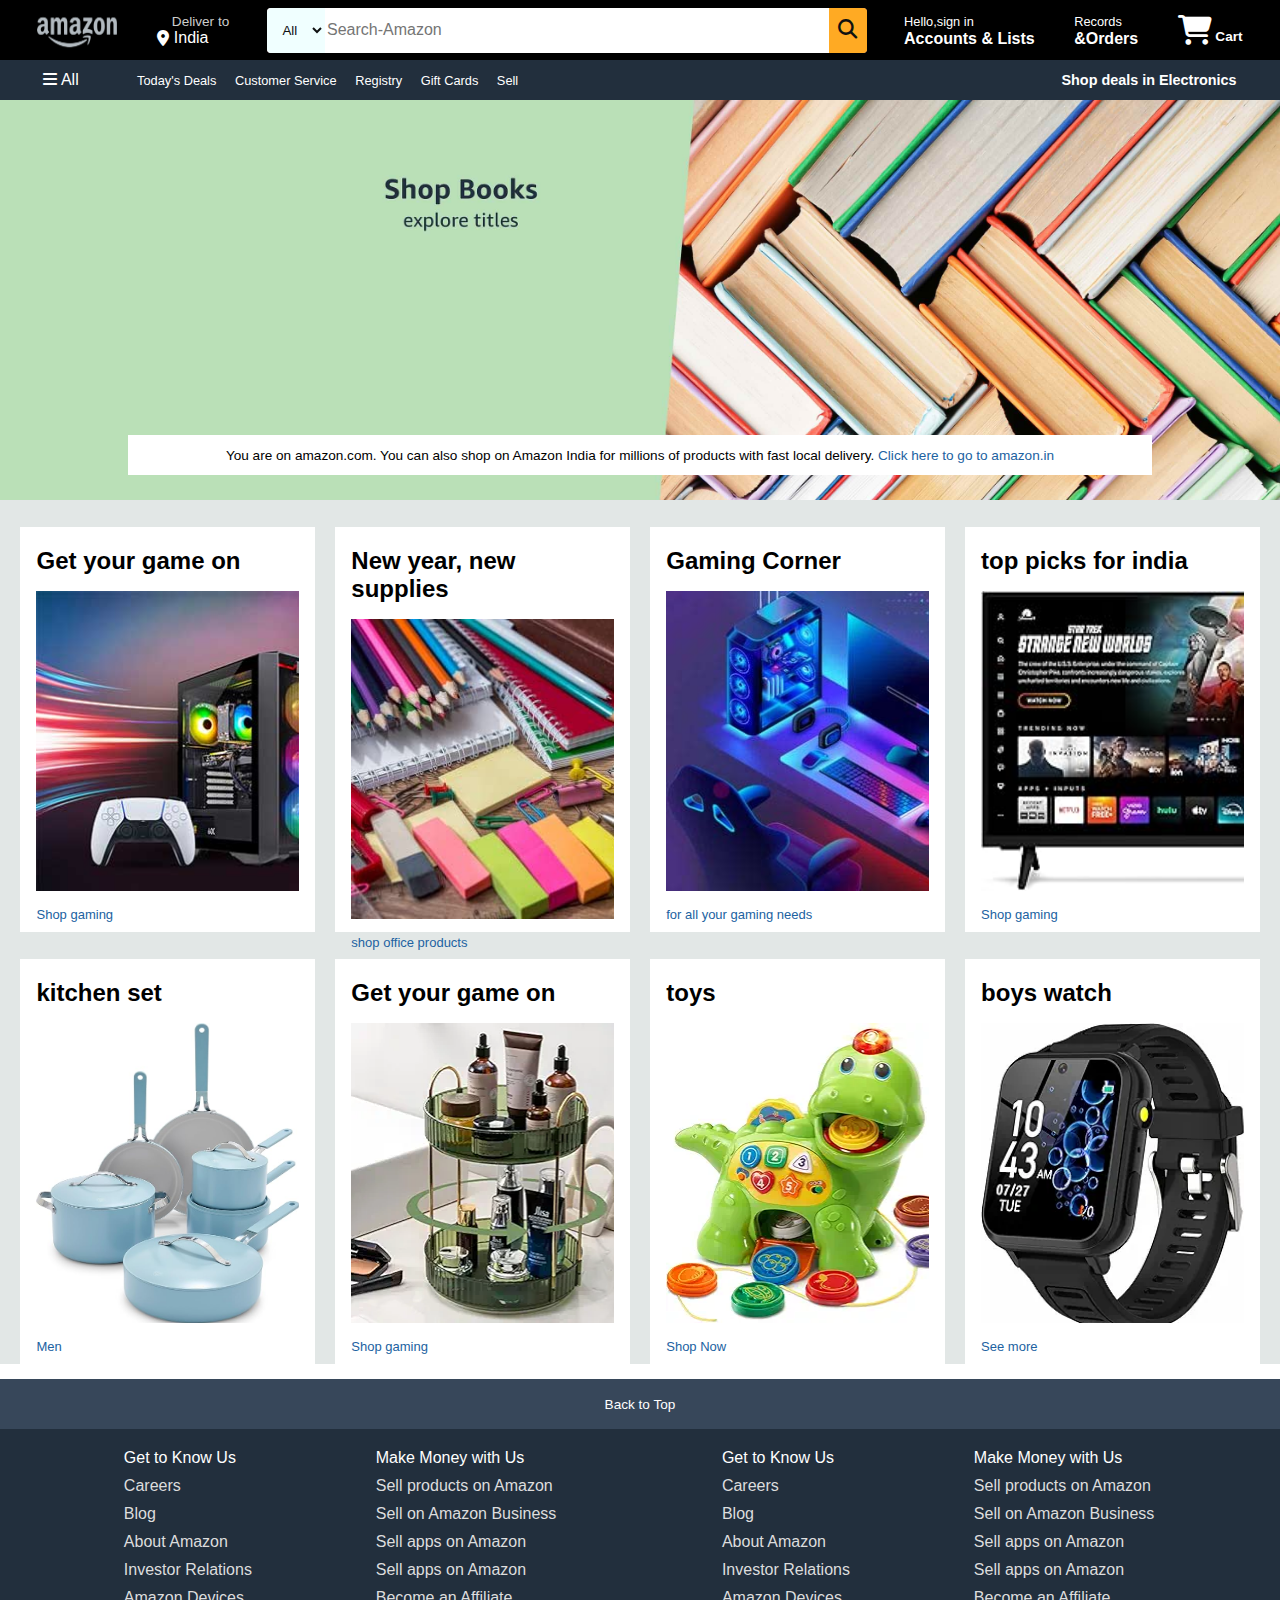
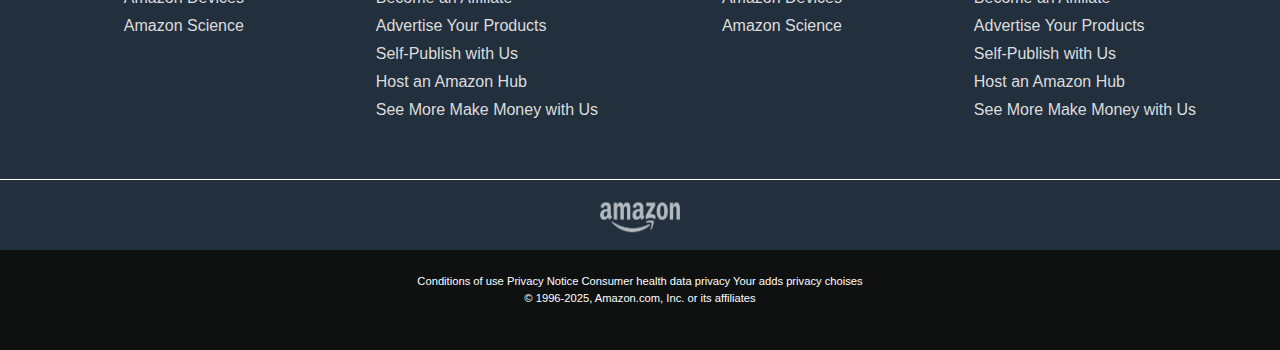
<file: index.html>
<!DOCTYPE html>
<html>
    <head>
        <title>project</title>
        <link rel="stylesheet" href="https://cdnjs.cloudflare.com/ajax/libs/font-awesome/6.7.2/css/all.min.css" integrity="sha512-Evv84Mr4kqVGRNSgIGL/F/aIDqQb7xQ2vcrdIwxfjThSH8CSR7PBEakCr51Ck+w+/U6swU2Im1vVX0SVk9ABhg==" crossorigin="anonymous" referrerpolicy="no-referrer" />
        <link rel="stylesheet" href="style.css">
    </head>
    <body>
        <header>
            <div class="navbar">
                <div class="nav-logo border">
                    <img src="img.png" alt="img" width="80" height="45">
                </div>
                <div class="nav-address border">
                    <p class="add-first">Deliver to</p>
                    <div class="icon">
                        <i class="fa-solid fa-location-dot"></i>
                        <p class="add-second">India</p></div>

                    </div>
                  <div class="nav-search">
                    <select class="search-select">
                        <option>All</option>
                    </select>
                        <input placeholder="Search-Amazon" class="search-input">
                        <div class="search-icon">
                            <i class="fa-solid fa-magnifying-glass"></i>
                        </div>
              </div>  
              <div class="nav-singin  border">
                <p><span>Hello,sign in</span></p>
                <p class="nav-second ">Accounts & Lists</p>
            </div> 
            <div class="nav-returns border">
                <p><span>Records</span></p>
                <p class="nav-second ">&Orders</p>
            </div>  
            <div class="nav-cart border">
                <i class="fa-solid fa-cart-shopping"></i>
            Cart
            </div>         
            </div>
            <div class="panel">
                <div class="panel-all">
                    <i class="fa-solid fa-bars"></i>
                    All
                </div>
                <div class="panel-ops">
                   <p> Today's Deals</p>
                   <p>Customer Service</p>
                           <p>Registry</p>
                      <p>Gift Cards</p>
                      <p>Sell</p>
                </div>
                <div class="panel-deals">
                    Shop deals in Electronics 
                </div>
            </div>
        </header>
        <div class="hero-section">
            <div class="hero-msg">
                <p>You are on amazon.com. You can also shop on Amazon India for millions of products with fast local delivery. <a> Click here to go to amazon.in</a></p>
            </div>
        </div>
        <div class="shop-section">
            <div class="box1 box">
            <div class="box-content">
                    <h2>Get your game on</h2>
                    <div class="img-box" style="background-image:url('bx.jpg');"></div>
                        <p>Shop gaming</p>
                    </div>
            </div>
            <div class="box2 box"> <div class="box-content">
                <h2>New year, new supplies</h2>
                <div class="img-box" style="background-image:url('bx1.jpg');"></div>
                    <p>shop office products</p>
                </div></div>
            <div class="box3 box"> <div class="box-content">
                <h2>Gaming Corner</h2>
                <div class="img-box" style="background-image:url('bx2.jpg');"></div>
                    <p>for all your gaming needs</p>
                </div></div>
            <div class="box4 box"> <div class="box-content">
                <h2>top picks for india</h2>
                <div class="img-box" style="background-image:url('bx3.jpg');"></div>
                    <p>Shop gaming</p>
                </div></div>
                <div class="box1 box">
                    <div class="box-content">
                            <h2>kitchen set</h2>
                            <div class="img-box" style="background-image:url('bx4.jpg');"></div>
                                <p>Men</p>
                            </div>
                    </div>
                    <div class="box2 box"> <div class="box-content">
                        <h2>Get your game on</h2>
                        <div class="img-box" style="background-image:url('bx5.webp');"></div>
                            <p>Shop gaming</p>
                        </div></div>
                    <div class="box3 box"> <div class="box-content">
                        <h2>toys</h2>
                        <div class="img-box" style="background-image:url('bx6.webp');"></div>
                            <p>Shop Now</p>
                        </div></div>
                    <div class="box4 box"> <div class="box-content">
                        <h2>boys watch</h2>
                        <div class="img-box" style="background-image:url('bx7.webp');"></div>
                            <p>See more</p>
                        </div></div>
        </div>
        <footer>
            <div class="foot-panel1">
            Back to Top
            </div>
            <div class="foot-panel2">
                <ul>
               <p> Get to Know Us</p>
               <a>Careers</a>
                  <a>Blog</a>
                 <a>About Amazon</a>
                 <a> Investor Relations</a>
                  <a> Amazon Devices</a>
                 <a> Amazon Science</a>
                 </ul>
                 <ul>
                   <p> Make Money with Us</p>
                 <a >Sell products on Amazon</a>
                  <a> Sell on Amazon Business</a>
                  <a> Sell apps on Amazon</a>
                    <a>Sell apps on Amazon</a>
                    <a> Become an Affiliate</a>
                        <a> Advertise Your Products</a>
                            <a>Self-Publish with Us</a>
                                <a> Host an Amazon Hub</a>
                                    <a> See More Make Money with Us</a>
                 </ul>
                 <ul>
                    <p> Get to Know Us</p>
                    <a>Careers</a>
                       <a>Blog</a>
                      <a>About Amazon</a>
                      <a> Investor Relations</a>
                       <a> Amazon Devices</a>
                      <a> Amazon Science</a>
                      </ul>
                      <ul>
                        <p> Make Money with Us</p>
                      <a >Sell products on Amazon</a>
                       <a> Sell on Amazon Business</a>
                       <a> Sell apps on Amazon</a>
                         <a>Sell apps on Amazon</a>
                         <a> Become an Affiliate</a>
                             <a> Advertise Your Products</a>
                                 <a>Self-Publish with Us</a>
                                     <a> Host an Amazon Hub</a>
                                         <a> See More Make Money with Us</a>
                      </ul>

            </div>
            <div class="foot-panel3">
                <div class="logo">
                    <img src="img.png" alt="img" width="80" height="45">
                </div>
            </div>
            <div class="foot-panel4">
                <div class="page">
                    <a>Conditions of use</a>
                    <a>Privacy Notice</a>
                    <a>Consumer health data privacy</a>
                    <a>Your adds privacy choises</a>
                </div>
                <div class="copyright">
                    © 1996-2025, Amazon.com, Inc. or its affiliates
                </div>
            </div>
        </footer>
    </body>
</html>
</file>
<file: style.css>
*{
    margin:0;
    border:border-box;
    font-family:Arial;

}
.navbar{
    height:60px;
    background-color: black;
    color:white;
    display:flex;
    align-items:center;
    justify-content:space-evenly
}

.border{
    border:2px solid transparent;
}
.border:hover{
    border:1px solid white;
}
/*box2*/
.add-first{
    color:#CCCCCC;
    font-size:0.85rem;
    margin-left:15px;
}
.add-second{
    font-size: 1rem;
    margin-left:5px;
    color:#ffffff;
}
.icon{
    display:flex;
    align-items: center;
}
/*box3*/
.nav-search{
    display:flex;
    justify-content:space-evenly;
    background-color: pink;
    width:600px;
    height:45px;
    border-radius:4px;

}
.search-select{
    color:#0f1111;
    width:70px;
    text-align:center;
    border-top-left-radius:4px;
    border-bottom-left-radius: 4px;
    border:none;
    background-color:azure;
}
.search-input{
    width:100%;
    font-size:1rem;
    border:none;
}
.search-icon{
    width:45px;
    display:flex;
    justify-content:center;
    align-items:center;
    font-size:1.2rem;
    background-color: rgba(255, 166, 0, 0.829);
    border-top-right-radius: 4px;
    border-bottom-right-radius: 4px;
    color:#0f1111;
}
.nav-search:hover{
    border:2px solid orange;
}
/*box4*/
span{
    font-size:0.8rem;
}
.nav-second{
    font-size:1rem;
    font-weight:600;
}
/*box5*/
.nav-cart i{
    font-size:30px;
}
.nav-cart{
    font-size:0.85rem;
    font-weight:690;
}
/*panel*/
.panel{
height:40px;
background-color:#222f3d;
display:flex;
color:white;
align-items:center;
justify-content:space-evenly;
}
.panel-ops p{
    display:inline;
   margin-left: 15px;
}
.panel-ops{
    width:70%;
    font-size:0.8rem;

}
.panel-deals{
    font-size:0.9rem;
    font-weight: 700;
}
/*hero section*/
.hero-section{
    background-image: url("box1.jpg");
    background-size: cover;
    height:400px;
    display:flex;
    justify-content: center;
    align-items:flex-end;
}
.hero-msg{
    background-color: white;
    color:black;
    height:40px;
    display:flex;
    align-items:center;
    justify-content:center;
    font-size:0.85rem;
    width:80%;
    margin-bottom:25px;
}
.hero-msg a{
    color:#2162A1;
}
/*shop section*/
.shop-section{
    display:flex;
    flex-wrap:wrap;
    justify-content: space-evenly;
    background-color: #e2e7e6;
}
.box{
    /*border:2px solid black;*/
    height:370px;
    width:23%;
    background-color: white;
    padding:20px 0px 15px;
    margin-top: 27px;
    
}
.img-box{
    height:300px;
    background-size: cover;
    background-repeat: no-repeat;
    margin-top:1rem;
    margin-bottom:1rem;
}
.box-content{
    margin-left:16px;
    margin-right:16px;
}
.box-content p {
    color:#2162A1;
    font-size:13px;
}
/*foot-panel*/
footer{
    margin-top:15px;
}
.foot-panel1{
    background-color: #37475a;
    color:white;
    height:50px;
    display:flex;
    justify-content: center;
    align-items: center;
    font-size:0.85rem;
}
.foot-panel2{
    background-color:#222f3d ;
    color:white;
    height:350px;
    display:flex;
    justify-content:space-evenly;
}
ul{
    margin-top:20px;
}
ul a{
    display:block;
    font: size 0.85em;
    margin-top:10px;
    color:#dddddd;
}
.foot-panel3{
    background-color: #222f3d;
    color:white;
    height:70px;
    border-top:0.5px solid white;
    display:flex;
    justify-content: center;
    align-items: center;
}
.logo{
    background-size: cover;
}
.foot-panel4{
    background-color: #0f1111;
    color:white;
    height:100px;
    text-align: center;

}
.page{
    font-size:0.7rem;
    padding-top:25px;
}
.copyright{
    padding-top:5px;
    font-size:0.7rem;

}
</file>
